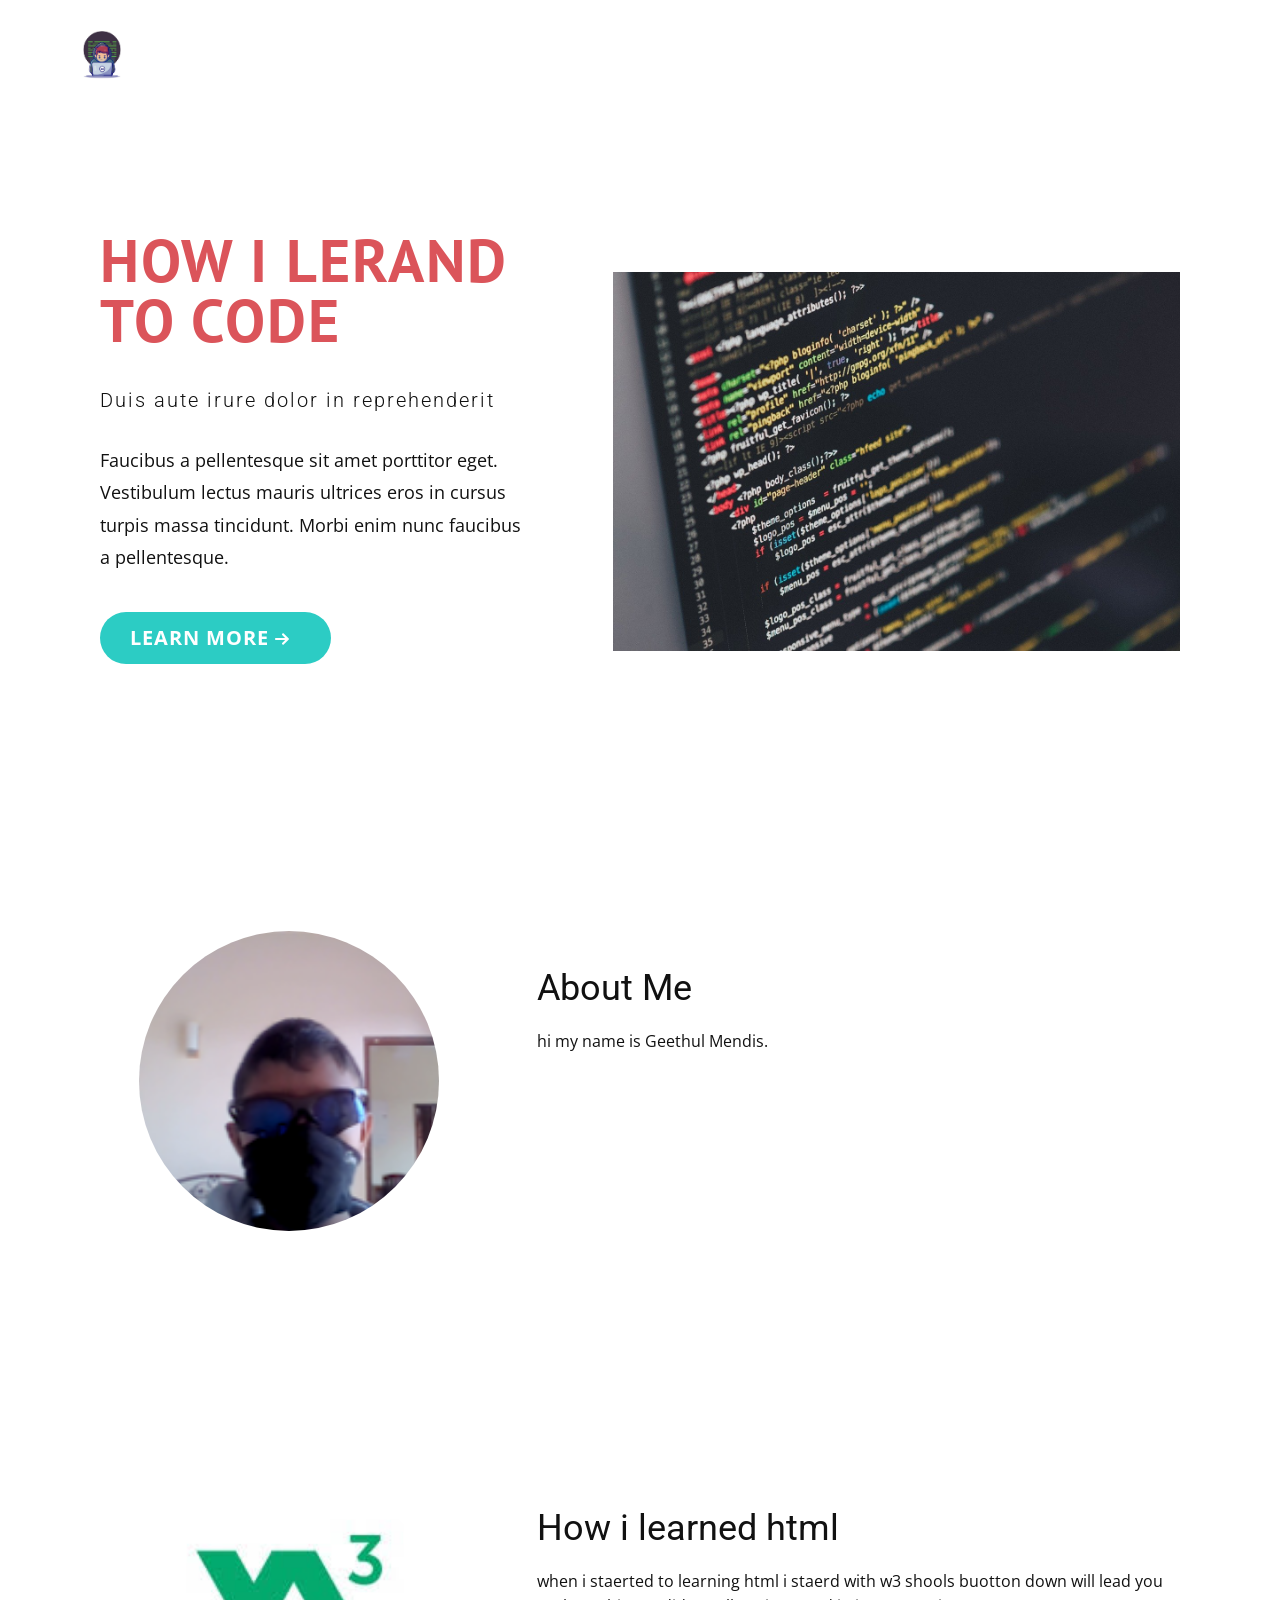
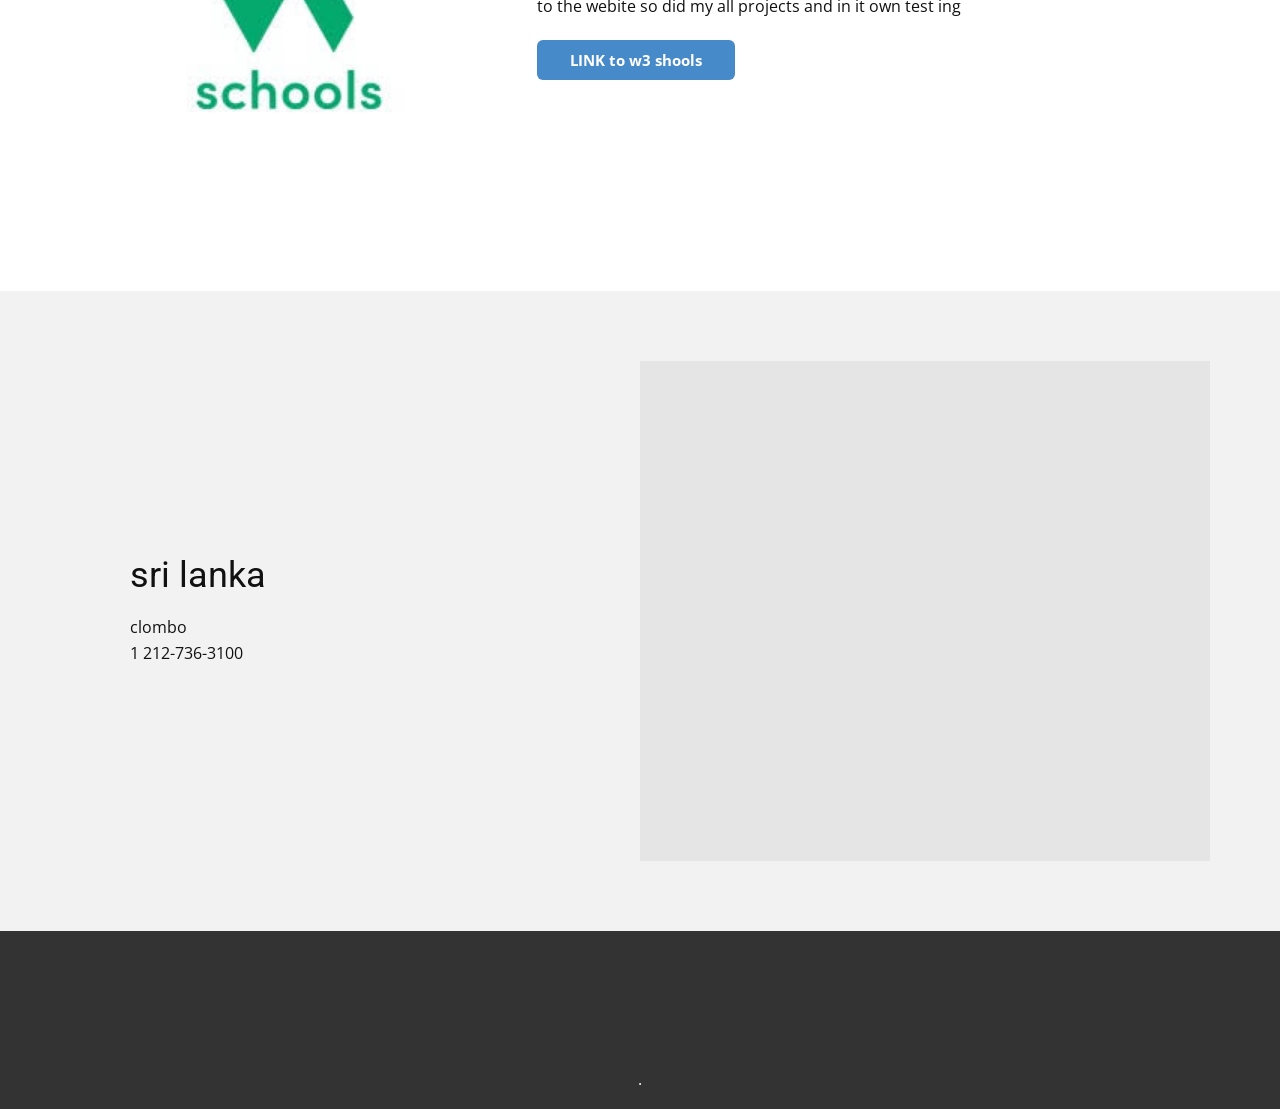
<file: index.html>
<!DOCTYPE html>
<html style="font-size: 16px;">
  <head>
    <meta name="viewport" content="width=device-width, initial-scale=1.0">
    <meta charset="utf-8">
    <meta name="keywords" content="how i lerAND TO CODE, About Us">
    <meta name="description" content="">
    <meta name="page_type" content="np-template-header-footer-from-plugin">
<link rel="shortcut icon" href="https://encrypted-tbn0.gstatic.com/images?q=tbn:ANd9GcRF3_8sNXnYSFsgg2uDDlBtheomqkY4HkVYHg&usqp=CAU"> 
    <title>Home</title>
    <link rel="stylesheet" href="page.css" media="screen">
<link rel="stylesheet" href="Home.css" media="screen">
    <script class="u-script" type="text/javascript" src="jquery.js" defer=""></script>
    <script class="u-script" type="text/javascript" src="page.js" defer=""></script>
    <meta name="generator" content="Nicepage 3.19.4, nicepage.com">
    <link id="u-theme-google-font" rel="stylesheet" href="https://fonts.googleapis.com/css?family=Roboto:100,100i,300,300i,400,400i,500,500i,700,700i,900,900i|Open+Sans:300,300i,400,400i,600,600i,700,700i,800,800i">
    <link id="u-page-google-font" rel="stylesheet" href="https://fonts.googleapis.com/css?family=PT+Sans:400,400i,700,700i">
    
    
    
    
    
    <script type="application/ld+json">{
		"@context": "http://schema.org",
		"@type": "Organization",
		"name": "",
		"logo": "images/default-logo.png"
}</script>
    <meta name="theme-color" content="#478ac9">
    <meta property="og:title" content="Home">
    <meta property="og:type" content="website">
  </head>
  <body data-home-page="Home.html" data-home-page-title="Home" class="u-body"><header class="u-clearfix u-header u-header" id="sec-c24c"><div class="u-clearfix u-sheet u-sheet-1">
        <a href="" class="u-image u-logo u-image-1">
          <img src="images/default-logo.jpg" class="u-logo-image u-logo-image-1">
        </a>
      </div></header>
    <section class="u-clearfix u-valign-middle-md u-white u-section-1" id="carousel_2f9f">
      <div class="u-clearfix u-sheet u-sheet-1">
        <div class="u-clearfix u-layout-wrap u-layout-wrap-1">
          <div class="u-layout">
            <div class="u-layout-row">
              <div class="u-align-left u-container-style u-layout-cell u-right-cell u-shape-rectangle u-size-27-xl u-size-28-lg u-size-28-md u-size-28-sm u-size-28-xs u-layout-cell-1">
                <div class="u-container-layout u-container-layout-1">
                  <h2 class="u-custom-font u-font-pt-sans u-text u-text-palette-2-base u-text-1">how i lerAND TO CODE&nbsp;</h2>
                  <h6 class="u-text u-text-body-color u-text-2">Duis aute irure dolor in reprehenderit</h6>
                  <p class="u-text u-text-body-color u-text-3">Faucibus a pellentesque sit amet porttitor eget. Vestibulum lectus mauris ultrices eros in cursus turpis massa tincidunt. Morbi enim nunc faucibus a pellentesque.</p>
                  <a href="https://github.com/Geethul-Mendis" class="u-active-palette-2-base u-btn u-btn-round u-button-style u-hover-palette-2-base u-palette-4-base u-radius-50 u-text-active-grey-70 u-btn-1" target="_blank">Learn more&nbsp;<span class="u-icon u-text-white u-icon-1"><svg class="u-svg-content" viewBox="0 0 492.004 492.004" x="0px" y="0px" style="width: 1em; height: 1em;"><g><g><path d="M484.14,226.886L306.46,49.202c-5.072-5.072-11.832-7.856-19.04-7.856c-7.216,0-13.972,2.788-19.044,7.856l-16.132,16.136    c-5.068,5.064-7.86,11.828-7.86,19.04c0,7.208,2.792,14.2,7.86,19.264L355.9,207.526H26.58C11.732,207.526,0,219.15,0,234.002    v22.812c0,14.852,11.732,27.648,26.58,27.648h330.496L252.248,388.926c-5.068,5.072-7.86,11.652-7.86,18.864    c0,7.204,2.792,13.88,7.86,18.948l16.132,16.084c5.072,5.072,11.828,7.836,19.044,7.836c7.208,0,13.968-2.8,19.04-7.872    l177.68-177.68c5.084-5.088,7.88-11.88,7.86-19.1C492.02,238.762,489.228,231.966,484.14,226.886z"></path>
</g>
</g></svg><img></span> &nbsp;
                  </a>
                </div>
              </div>
              <div class="u-container-style u-layout-cell u-left-cell u-size-32-lg u-size-32-md u-size-32-sm u-size-32-xs u-size-33-xl u-layout-cell-2">
                <div class="u-container-layout u-valign-middle-lg u-valign-middle-md u-valign-middle-xl u-valign-top-sm u-valign-top-xs u-container-layout-2">
                  <img class="u-expanded-width-lg u-expanded-width-md u-expanded-width-sm u-expanded-width-xs u-image u-image-contain u-image-1" src="images/714817bada72baec11840a1c54b01ef1316c0bb32092bbbbcea105a0402ffa675cd75091178c423aef22d2bbaab127ed31755122f3a6fd0c4b340a_1280.jpg" data-image-width="1280" data-image-height="854">
                </div>
              </div>
            </div>
          </div>
        </div>
      </div>
    </section>
    <section class="u-clearfix u-section-2" id="sec-fee1">
      <div class="u-clearfix u-sheet u-sheet-1">
        <div class="u-clearfix u-expanded-width u-gutter-0 u-layout-wrap u-layout-wrap-1">
          <div class="u-layout">
            <div class="u-layout-row">
              <div class="u-align-center u-container-style u-layout-cell u-left-cell u-size-23 u-layout-cell-1">
                <div class="u-container-layout u-valign-middle u-container-layout-1">
                  <div alt="" class="u-image u-image-circle u-image-1" src="" data-image-width="150" data-image-height="149"></div>
                </div>
              </div>
              <div class="u-align-left u-container-style u-layout-cell u-right-cell u-size-37 u-layout-cell-2">
                <div class="u-container-layout u-container-layout-2">
                  <h2 class="u-text u-text-1">About Me </h2>
                  <p class="u-text u-text-2"> hi my name is Geethul Mendis.</p>
                </div>
              </div>
            </div>
          </div>
        </div>
      </div>
    </section>
    <section class="u-clearfix u-section-3" id="carousel_a99e">
      <div class="u-clearfix u-sheet u-sheet-1">
        <div class="u-clearfix u-expanded-width u-gutter-0 u-layout-wrap u-layout-wrap-1">
          <div class="u-layout">
            <div class="u-layout-row">
              <div class="u-container-style u-layout-cell u-left-cell u-size-23 u-layout-cell-1">
                <div class="u-container-layout u-container-layout-1">
                  <div alt="" class="u-image u-image-circle u-image-1" src="" data-image-width="200" data-image-height="200"></div>
                </div>
              </div>
              <div class="u-align-left u-container-style u-layout-cell u-right-cell u-size-37 u-layout-cell-2">
                <div class="u-container-layout u-container-layout-2">
                  <h2 class="u-text u-text-1">How i learned html</h2>
                  <p class="u-text u-text-2">when i staerted to learning html i staerd with w3 shools buotton down will lead you to the webite so did my all projects and in it own test ing&nbsp;</p>
                  <a href="https://www.w3schools.com/" class="u-btn u-btn-round u-button-style u-hover-palette-1-light-1 u-palette-1-base u-radius-6 u-btn-1" target="_blank">LINK to w3 shools</a>
                </div>
              </div>
            </div>
          </div>
        </div>
      </div>
    </section>
    <section class="u-clearfix u-grey-5 u-section-4" id="sec-d571">
      <div class="u-clearfix u-sheet u-sheet-1">
        <div class="u-clearfix u-expanded-width u-layout-wrap u-layout-wrap-1">
          <div class="u-layout">
            <div class="u-layout-row">
              <div class="u-align-left u-container-style u-layout-cell u-left-cell u-size-30 u-layout-cell-1">
                <div class="u-container-layout u-valign-middle u-container-layout-1">
                  <h2 class="u-text u-text-1">sri lanka&nbsp;</h2>
                  <p class="u-text u-text-2">clombo&nbsp;</p>
                  <p class="u-text u-text-3">1 212-736-3100</p>
                  <p class="u-text u-text-4">
               
                  </p>
                </div>
              </div>
              <div class="u-container-style u-layout-cell u-right-cell u-size-30 u-layout-cell-2">
                <div class="u-container-layout u-container-layout-2">
                  <div class="u-expanded u-grey-10 u-map">
                    <div class="embed-responsive">
                      <iframe class="embed-responsive-item" src="//maps.google.com/maps?output=embed&amp;q=clombo%20&amp;t=m" data-<iframe src="https://www.google.com/maps/embed?pb=!1m18!1m12!1m3!1d63371.815297074514!2d79.82118589335941!3d6.921837369631892!2m3!1f0!2f0!3f0!3m2!1i1024!2i768!4f13.1!3m3!1m2!1s0x3ae253d10f7a7003%3A0x320b2e4d32d3838d!2sColombo!5e0!3m2!1sen!2slk!4v1628247865526!5m2!1sen!2slk" width="600" height="450" style="border:0;" allowfullscreen="" loading=""></iframe>
                    </div>
                  </div>
                </div>
              </div>
            </div>
          </div>
        </div>
      </div>
    </section>
    
    
    <footer class="u-align-center u-clearfix u-footer u-grey-80 u-footer" id="sec-2007"><div class="u-clearfix u-sheet u-sheet-1">
      
      </div></footer>
    <section class="u-backlink u-clearfix u-grey-80">
      
      </a>. 
    </section>
  </body>
</html>
</file>
